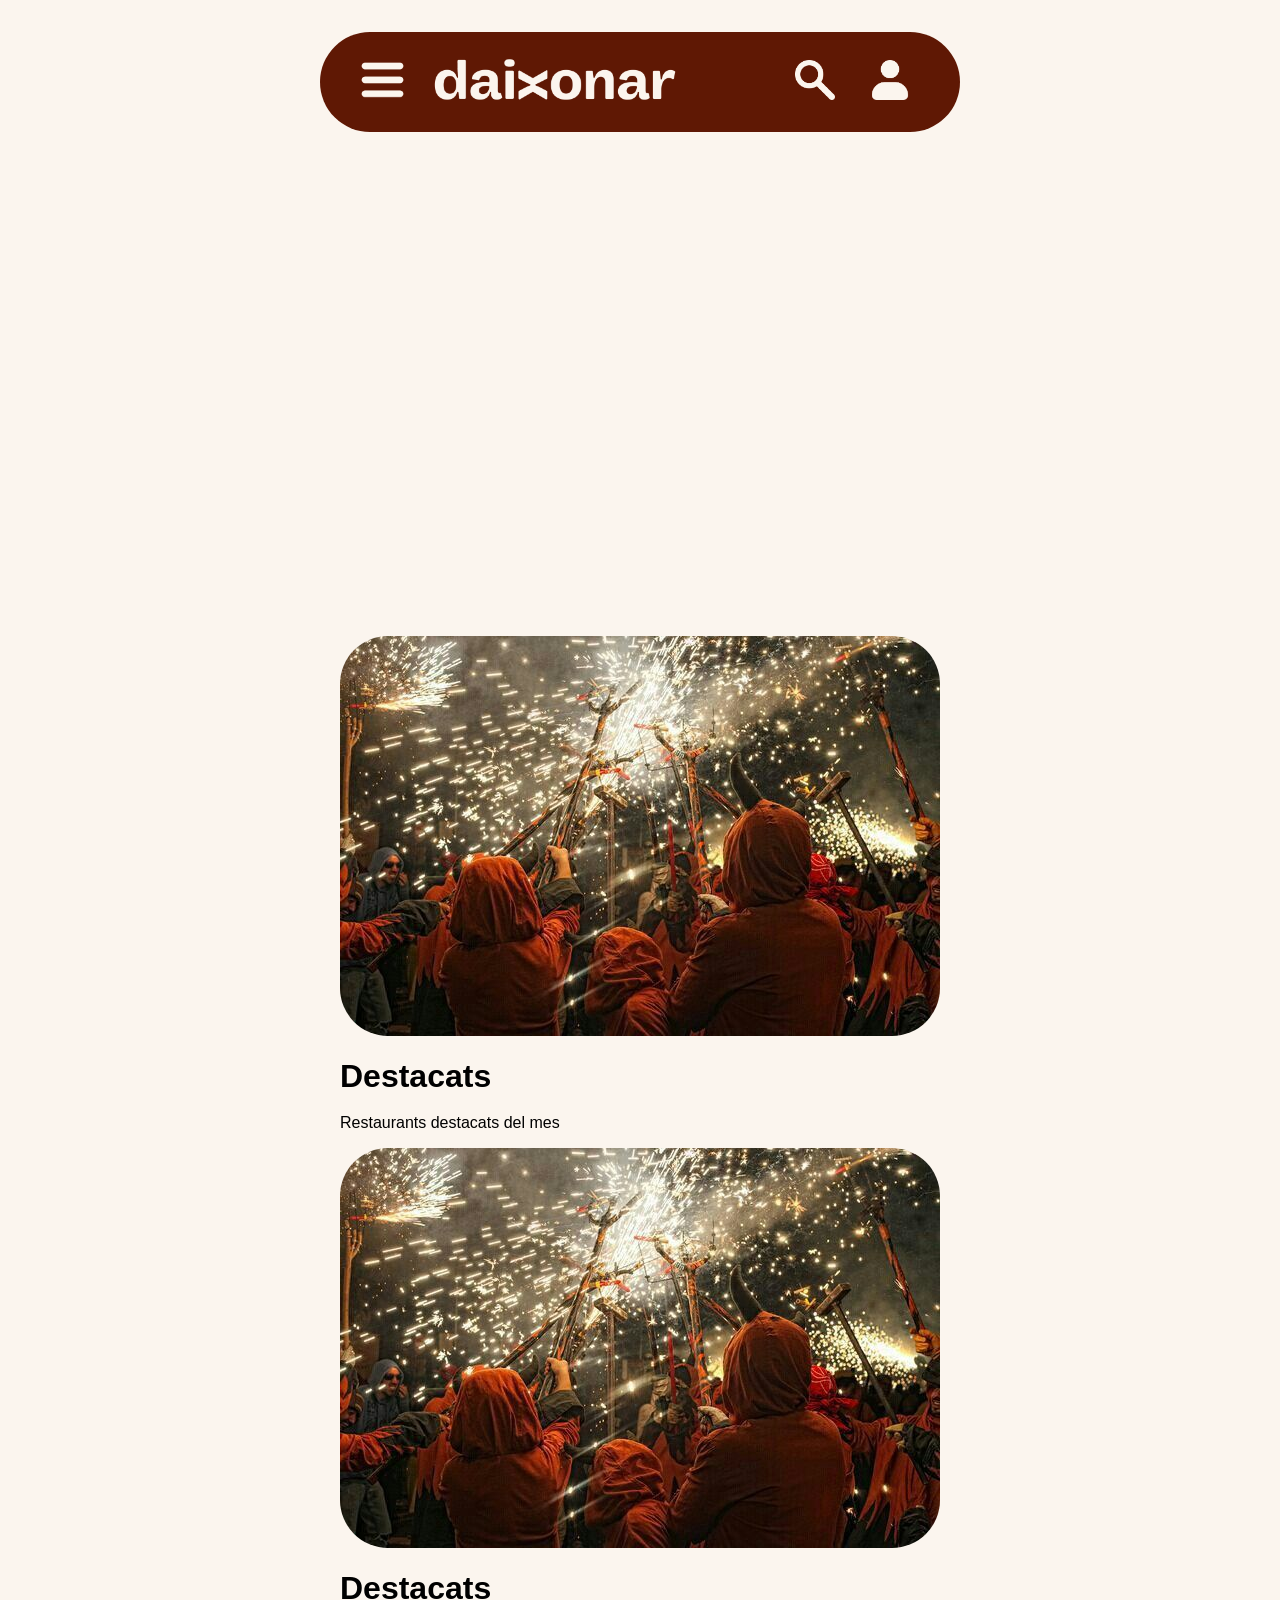
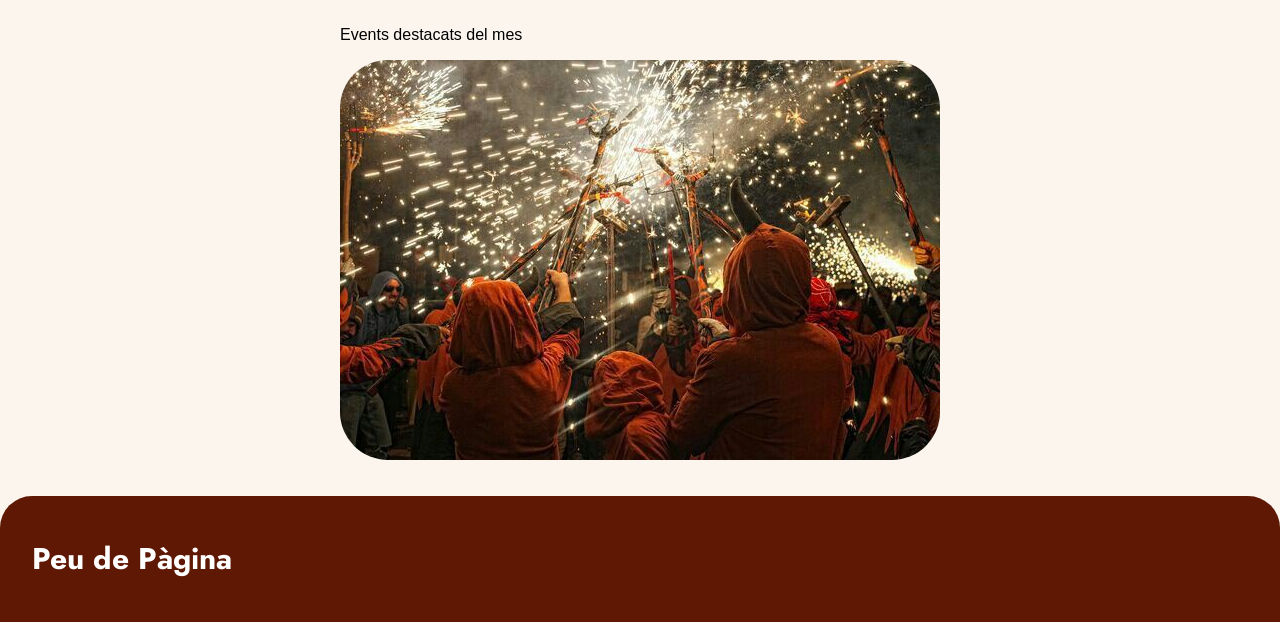
<file: index.html>
<!DOCTYPE html>
<html lang="ca">
    <head>
        <title>Daixonar</title>
            <meta charset="UTF-8">
            <meta name="viewport" content="width=device-width, initial-scale=1.0">
            <link href="css/normalize.css" rel="stylesheet">
            <link href="css/estilos.css" rel="stylesheet">
            <link rel="preconnect" href="https://fonts.googleapis.com">
            <link rel="preconnect" href="https://fonts.gstatic.com" crossorigin>
            <link href="https://fonts.googleapis.com/css2?family=Audiowide&family=Birthstone&family=Black+Ops+One&family=Borel&family=Epilogue:ital,wght@0,100..900;1,100..900&family=Fleur+De+Leah&family=Ibarra+Real+Nova:ital,wght@0,400..700;1,400..700&family=Imperial+Script&family=Jost:ital,wght@0,100..900;1,100..900&family=League+Spartan:wght@100..900&family=Outfit:wght@100..900&family=Readex+Pro:wght@160..700&family=Rubik+Glitch&family=Ruge+Boogie&family=Sulphur+Point:wght@300;400;700&family=Urbanist:ital,wght@0,100..900;1,100..900&display=swap" rel="stylesheet"> <!--Arreglado-->
    </head>

    <body>
        <header>
            <nav class="menu-navegacio"> 
                
                <button class="hamburguesa" id="menu-toggle" aria-expanded="false" aria-controls="menu-vertical">
                    <img src="imatges/botons_daixonar_barres.png" alt="barres">
                </button>

                <ul class="menu-vertical" id="menu-vertical">
                    <button class="botó-tancar" id="menu-close" aria-label="Tancar menú">
                        <img src="imatges/botons_daixonar_creu.png" alt="creu">
                    </button>

                    <li><a href="index.html">Veure tot</a></li>
                    <li><a href="pag/restaurants.html">Restaurants</a></li>
                    <li><a href="pag/cellers.html">Cellers</a></li>
                    <li><a href="pag/forns.html">Forns</a></li>

                    <li><a href="pag/esdeveniments.html">Esdeveniments pròxims</a></li>
                    <li><a href="pag/calendari.html">Calendari</a></li>

                    <li><a href="pag/pujar.html">Pujar un local</a></li>
                    <li><a href="pag/comentaris.html">Escriure un comentari</a></li>
                    <li><a href="pag/contacte.html">Contacte</a></li>
                </ul>
            </nav>
            <a href="index.html">
                    <img src="./imatges/logo_daixonar_flat.png" alt="Logo Daixonar" width="300">
                </a>
            <nav class="nav-iconos"> 
                <button class="botons-cercar" id="botons-cercar">
                    <img src="imatges\botons_daixonar_lupa.png" alt="lupa">
                </button>

                <ul class="menu-vertical2" id="menu-vertical2">
                    <button class="botó-tancar2" id="menu-close2" aria-label="Tancar menú">
                        <img src="imatges/botons_daixonar_creu.png" alt="creu">
                    </button>

                    <form action="" method="GET" class="search-form">
                        <input type="text" name="q" placeholder="Cercar Restaurants, Cellers, Fòrns..." class="search-input" id="campoBusqueda">
                </ul>

                <a href="pag/perfil.html" class="botons-perfil">
                    <img src="imatges/botons_daixonar_perfil.png" alt="perfil">
                </a>
            </nav>
        </header>
        <main> <!--crec que jo posaria es contingut amb un poc mes de marge que es header i es footer perque sino trob que queda raro-->
            <div class="carrusel">  <!--Es un carrusel temporal, cuando tengamos JS lo cambiaremos-->
                <div class="slide s1"><img src="imatges/nadalpalma.webp" alt="Imagen 1"></div>
                <div class="slide s2"><img src="imatges/nadalpalma2.jpg" alt="Imagen 2"></div>
                <div class="slide s3"><img src="imatges/nadalpalma3.jpeg" alt="Imagen 3"></div>
            </div>

            <picture> 
                <source media="(min-width:850px)" srcset="imatges/fotogran1.jpg">
                <source media="(max-width:849px)" srcset="imatges/katherine Hepburn.jpg" >
                <img src="imatges/Cary Grant.jpg" alt="fotoescalable" >
            </picture> 
             
            <article>
                <h2>Destacats</h2>
                <h3>Restaurants destacats del mes</h3>
                <img src="imatges/fotogran1.jpg" alt="foto1">
            </article>

            <article>
                <h2>Destacats</h2>
                <h3>Events destacats del mes</h3>
                <img src="imatges/fotogran1.jpg" alt="foto2">
            </article>
        </main>
        <footer>Peu de Pàgina</footer>
    <script src="js/hamburguesa.js"></script>
    <script src="js/buscador.js"></script>
    </body>
</html>
</file>
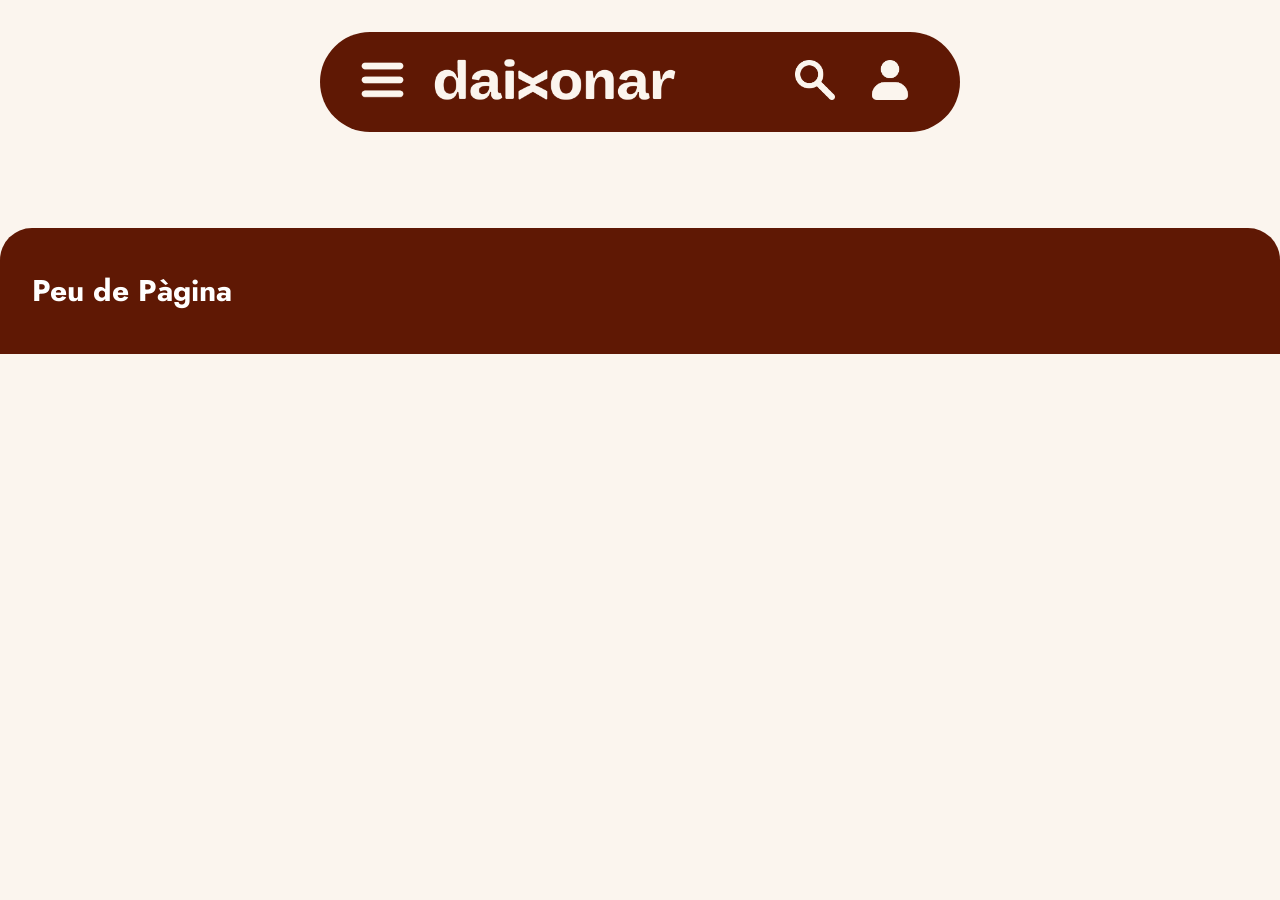
<file: pag/calendari.html>
<!DOCTYPE html>
<html lang="ca">
    <head>
        <title>Daixonar</title>
            <meta charset="UTF-8">
            <meta name="viewport" content="width=device-width, initial-scale=1.0">
            <link href="../css/normalize.css" rel="stylesheet">
            <link href="../css/estilos.css" rel="stylesheet">
            <link rel="preconnect" href="https://fonts.googleapis.com">
            <link rel="preconnect" href="https://fonts.gstatic.com" crossorigin>
            <link href="https://fonts.googleapis.com/css2?family=Audiowide&family=Birthstone&family=Black+Ops+One&family=Borel&family=Epilogue:ital,wght@0,100..900;1,100..900&family=Fleur+De+Leah&family=Ibarra+Real+Nova:ital,wght@0,400..700;1,400..700&family=Imperial+Script&family=Jost:ital,wght@0,100..900;1,100..900&family=League+Spartan:wght@100..900&family=Outfit:wght@100..900&family=Readex+Pro:wght@160..700&family=Rubik+Glitch&family=Ruge+Boogie&family=Sulphur+Point:wght@300;400;700&family=Urbanist:ital,wght@0,100..900;1,100..900&display=swap" rel="stylesheet"> <!--Arreglado-->
    </head>

    <body>
        <header>
            <nav class="menu-navegacio"> 
                
                <button class="hamburguesa" id="menu-toggle" aria-expanded="false" aria-controls="menu-vertical">
                    <img src="../imatges/botons_daixonar_barres.png" alt="barres">
                </button>

                <ul class="menu-vertical" id="menu-vertical">
                    <button class="botó-tancar" id="menu-close" aria-label="Tancar menú">
                        <img src="../imatges/botons_daixonar_creu.png" alt="creu">
                    </button>

                    <li><a href="../index.html">Veure tot</a></li>
                    <li><a href="restaurants.html">Restaurants</a></li>
                    <li><a href="cellers.html">Cellers</a></li>
                    <li><a href="forns.html">Forns</a></li>

                    <li><a href="esdeveniments.html">Esdeveniments pròxims</a></li>
                    <li><a href="calendari.html">Calendari</a></li>

                    <li><a href="pujar.html">Pujar un local</a></li>
                    <li><a href="comentaris.html">Escriure un comentari</a></li>
                    <li><a href="contacte.html">Contacte</a></li>
                </ul>
            </nav>
            <a href="../index.html">
                    <img src="../imatges/logo_daixonar_flat.png" alt="Logo Daixonar" width="300">
                </a>
            <nav class="nav-iconos"> 
                <button class="botons-cercar" id="botons-cercar">
                    <img src="../imatges/botons_daixonar_lupa.png" alt="lupa">
                </button>

                <ul class="menu-vertical2" id="menu-vertical2">
                    <button class="botó-tancar2" id="menu-close2" aria-label="Tancar menú">
                        <img src="../imatges/botons_daixonar_creu.png" alt="creu">
                    </button>

                    <form action="" method="GET" class="search-form">
                        <input type="text" name="q" placeholder="Cercar Restaurants, Cellers, Fòrns..." class="search-input" id="campoBusqueda">
                </ul>

                <a href="perfil.html" class="botons-perfil">
                    <img src="../imatges/botons_daixonar_perfil.png" alt="perfil">
                </a>
            </nav>
        </header>
        <main> <!--crec que jo posaria es contingut amb un poc mes de marge que es header i es footer perque sino trob que queda raro-->
        </main>
        <footer>Peu de Pàgina</footer>
    <script src="../js/hamburguesa.js"></script>
    <script src="../js/buscador.js"></script>
    </body>
</html>
</file>
<file: css/estilos.css>
body{
  font-family: "Jost", sans-serif;
  font-optical-sizing: auto;
  font-weight: 200;
  font-style: normal; 
  margin: 0 auto; 
  width:100%;
  background-color: rgb(251 245 238);
  display: flex;
  flex-direction: column;
  align-items: center;
}

header {
  background-color: rgb(95 24 4);
  border-radius: 4rem;
  display:flex;
  align-items: center;
  margin-top: 2rem;
  margin-bottom: 4rem;
  position: relative; 
  width: 50%; /* S'ha afegit per a la gestió de l'amplada */
  height: 100px;
}

@media (max-width: 768px) {
    header {
        width: 90%; /* Ocupa el 90% en pantallas pequeñas */
}
}

.carrusel, .header-div {
  position: relative;
  width: 600px;
  max-width: 100%;
  height: 400px;
  margin: auto;
  margin-bottom: 40px;
  overflow: hidden;
}

.carrusel .slide {
  position: absolute;
  width: 100%;
  height: 100%;
  opacity: 0;
  animation: fade 9s infinite;
}

.carrusel .s1 { animation-delay: 0s; }
.carrusel .s2 { animation-delay: 3s; }
.carrusel .s3 { animation-delay: 6s; }

.carrusel img {
  width: 100%;
  height: 100%;
  object-fit: cover;
}

@keyframes fade {       /* Cuanto tengamos JS esto pasara a estar por allí */
  0%   { opacity: 0; }
  10%  { opacity: 1; }
  30%  { opacity: 1; }
  40%  { opacity: 0; }
  100% { opacity: 0; }
}

h1{
  padding-left:4rem;
  color:white;
  font-size: 3rem;
}

img{
  border-radius: 3rem;
}

h2{
  font-family: "vastago", "arial", sans-serif;
  font-weight: 600;
  font-style: normal;
  font-size: 2rem;
  line-height: 1.2rem;
}

h3{
  font-family: "vastago", "arial", sans-serif;
  font-weight: 400;
  font-style: normal;
  font-size: 1rem;
  line-height: 1.2rem;
}

footer{
  box-sizing: border-box; 
  width: 100%; 
  
  background-color: #5f1804;
  color: white;
  
  padding: 3rem 2.5%; 
  line-height: 1; 
  
  margin-top:2rem;
  margin-bottom: 0; 
  
  /* Només les cantonades superiors tenen radius */
  border-radius: 2rem 2rem 0 0; 
  font-size: 30px;
  font-weight: 700;
  }

.hamburguesa {
    /* Elimina l'estil de botó per defecte */
    background: none; 
    border: none;     
    padding: 0;       
    cursor: pointer;  
    
    /* Assegura que l'element es comporta bé */
    display: inline-flex; 
    align-items: center;
    justify-content: center;
    
    /* Afegeix un petit espai entre els botons d'icona */
    margin-left: 30px; 
    transition: all 0.2s ease-in-out;
}

.hamburguesa img {
    /* Defineix la mida que vols que tinguin els botons */
    width: 45px; 
    height: 45px; 
    border-radius: 0;  
    
    /* Per assegurar que la imatge no tingui marges estranys */
    display: block; 
}

.hamburguesa:hover {
    opacity: 0.7;
}

/* Estils per a la llista d'enllaços (el menú vertical) */
.menu-vertical {
    list-style: none;
    padding: 0;
    margin: 0;
    
    padding-top: 85px; 
    
    position: fixed; 
    top: 0; 
    left: 0;
    width: 100%; 
    height: 65vh; 
    
    background-color: #fbf5ee; 
    border-bottom: 1px solid ; 
    box-shadow: none; 
    z-index: 9999; 
    
    /* Assegura't que el contingut que desborda les 50vh no sigui visible */
    overflow: hidden; 
    
    transform: translateY(-100%); 
    transition: transform 0.5s ease-in-out; 
    opacity: 1; 
    
    display: flex;
    flex-direction: column;
}

.menu-vertical li a {
    display: block;
    padding: 15px 20px;
    text-decoration: none;
    color: black;
    border-bottom: 1px solid rgba(255, 255, 255, 0.1);
    font-size: 20px;
    font-weight: 500;
}

.menu-vertical li a:hover {
    background-color: #7293bc;
}

.menu-vertical.obert {
    transform: translateY(0); 
}

.menu-vertical2 {
    list-style: none;
    padding: 0;
    margin: 0;
    
    padding-top: 85px; 
    
    position: fixed; 
    top: 0; 
    left: 0;
    width: 100%; 
    height: 10vh; 
    
    background-color: #fbf5ee; 
    border-bottom: 1px solid ; 
    box-shadow: none; 
    z-index: 9999; 
    
    /* Assegura't que el contingut que desborda les 50vh no sigui visible */
    overflow: hidden; 
    
    transform: translateY(-100%); 
    transition: transform 0.5s ease-in-out; 
    opacity: 1; 
    
    display: flex;
    flex-direction: column;
}

.menu-vertical2 li a {
    display: block;
    padding: 15px 20px;
    text-decoration: none;
    color: black;
    border-bottom: 1px solid rgba(255, 255, 255, 0.1);
    font-size: 20px;
    font-weight: 500;
}

.menu-vertical2 li a:hover {
    background-color: #7293bc;
}
/* **ESTAT OBERT (CONTROLAT PER JAVASCRIPT)** */

/* Quan la classe 'obert' s'afegeix al menú, es mostra */


.menu-vertical2.obert {
    transform: translateY(0); 
}

.botó-tancar {
    position: absolute;
    top: 20px; /* Separació de la vora superior */
    right: 20px; /* Separació de la vora dreta */
    color: #5f1804;
    background: transparent;
    border: none;
    cursor: pointer;
    z-index: 10000; /* Assegura't que estigui per sobre de la resta del menú */
    padding: 10px;
    line-height: 1;
}

.botó-tancar img {
    /* Defineix la mida que vols que tinguin els botons */
    width: 25px; 
    height: 25px; 
    border-radius: 0;  
    
    /* Per assegurar que la imatge no tingui marges estranys */
    display: block; 
}

/* Opcional: Afegir un efecte visual en passar el ratolí */
.botó-tancar:hover {
    opacity: 0.7;
}

.botó-tancar2 {
    position: absolute;
    top: 20px; /* Separació de la vora superior */
    right: 20px; /* Separació de la vora dreta */
    color: #5f1804;
    background: transparent;
    border: none;
    cursor: pointer;
    z-index: 10000; /* Assegura't que estigui per sobre de la resta del menú */
    padding: 10px;
    line-height: 1;
}

.botó-tancar2 img {
    /* Defineix la mida que vols que tinguin els botons */
    width: 25px; 
    height: 25px; 
    border-radius: 0;  
    
    /* Per assegurar que la imatge no tingui marges estranys */
    display: block; 
}

/* Opcional: Afegir un efecte visual en passar el ratolí */
.botó-tancar2:hover {
    opacity: 0.7;
}

.botons-cercar {
    /* Elimina l'estil de botó per defecte */
    background: none; 
    border: none;     
    padding: 0;       
    cursor: pointer;  
    
    /* Assegura que l'element es comporta bé */
    display: inline-flex; 
    align-items: center;
    justify-content: center;
    
    /* Afegeix un petit espai entre els botons d'icona */
    margin-right: 30px; 
    transition: all 0.2s ease-in-out;
}
/* Estils per a la imatge dins del botó */
.botons-cercar img {
    /* Defineix la mida que vols que tinguin els botons */
    width: 40px; 
    height: 40px; 
    border-radius: 0;  
    
    /* Per assegurar que la imatge no tingui marges estranys */
    display: block; 
}

/* Opcional: Afegir un efecte visual en passar el ratolí */
.botons-cercar:hover {
    opacity: 0.7;
}

.botons-perfil {
    /* Elimina l'estil de botó per defecte */
    background: none; 
    border: none;     
    padding: 0;       
    cursor: pointer;    
    /* Assegura que l'element es comporta bé */
    display: inline-flex; 
    align-items: center;
    justify-content: center;
    
    /* Afegeix un petit espai entre els botons d'icona */
    margin-right: 50px;
    transition: all 0.2s ease-in-out;
}

.botons-perfil img {
    /* Defineix la mida que vols que tinguin els botons */
    width: 40px; 
    height: 40px; 
    border-radius: 0;  
    
    /* Per assegurar que la imatge no tingui marges estranys */
    display: block; 
}

.botons-perfil:hover {
    opacity: 0.7;
}

.nav-iconos {
    margin-left: auto;
}

.menu-navegacio {
    margin-left: 10px;
}

.buscador-container {
    padding: 30px;
    border-radius: 12px;
    background-color: #fbf5ee;
    width: 100%;
    max-width: 500px;
}

/* --- Estilo del Formulario de Búsqueda --- */
.search-form {
    display: flex;
}

/* --- Estilo del Campo de Texto (Input) --- */
.search-input {
    flex-grow: 1; /* Ocupa todo el espacio disponible */
    padding: 0px 20px;
    border: none; /* Quitamos el borde nativo */
    font-size: 30px;
    outline: none; /* Quitamos el contorno al enfocar */
    background-color: #fbf5ee;

}

.search-input::placeholder {
    color: #999;
}
</file>
